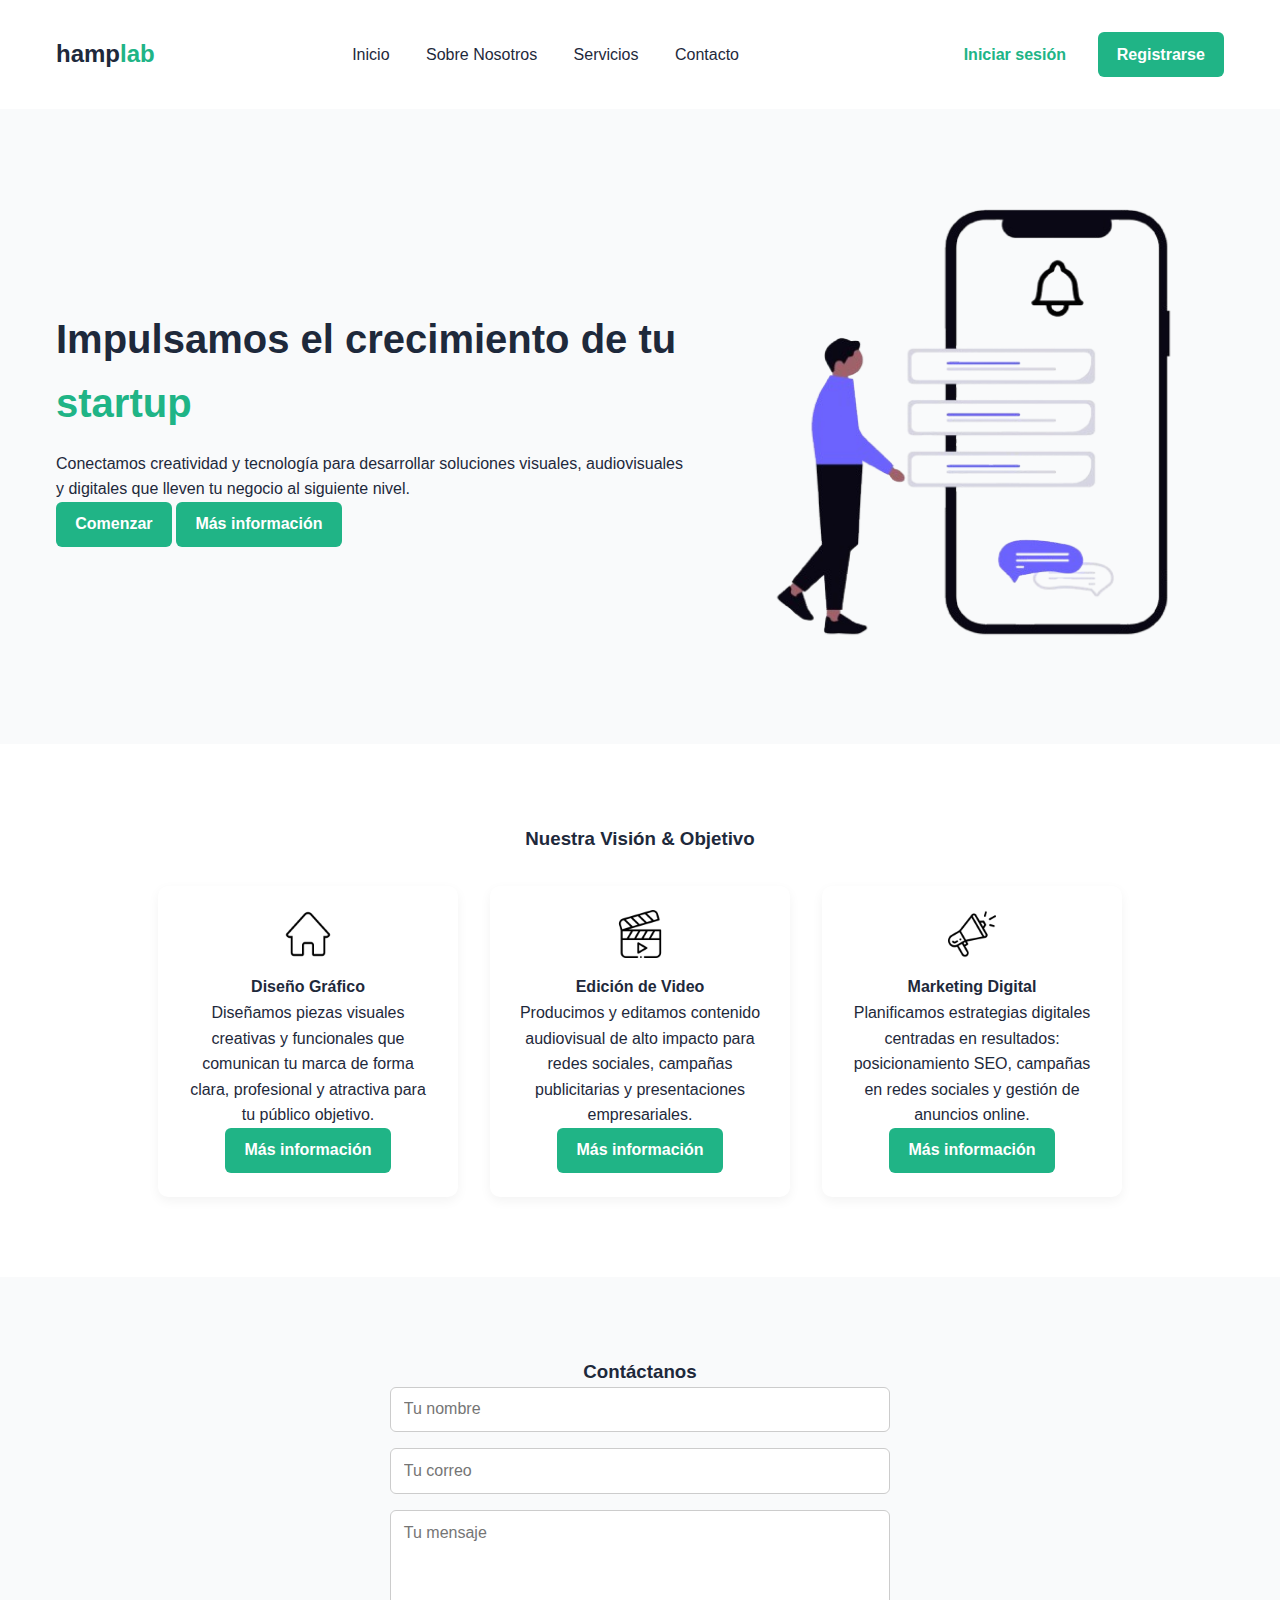
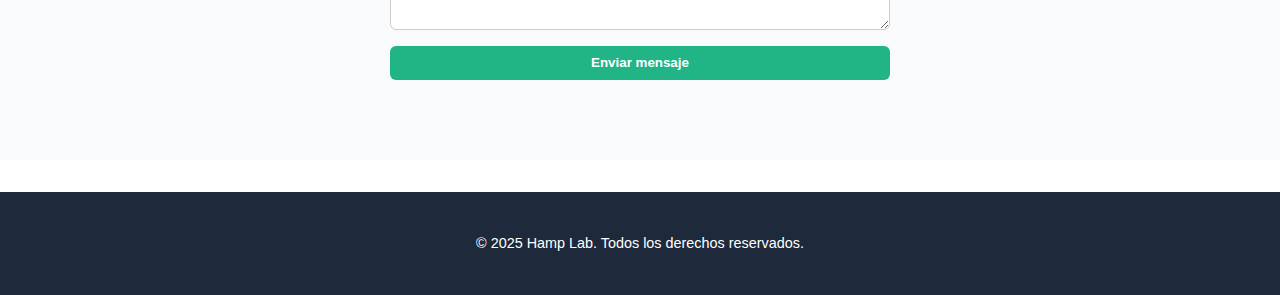
<file: index.html>
<!DOCTYPE html>
<html lang="es">
<head>
  <meta charset="UTF-8" />
  <meta name="viewport" content="width=device-width, initial-scale=1.0" />
  <title>Hamp Lab</title>
  <link rel="stylesheet" href="css/styles.css" />
</head>
<body>
  <!-- Encabezado / Navbar -->
  <header class="navbar">
    <div class="container">
      <h1 class="logo">hamp<span>lab</span></h1>
      <nav>
        <a href="#home">Inicio</a>
        <a href="#about">Sobre Nosotros</a>
        <a href="#services">Servicios</a>
        <a href="#contact">Contacto</a>
        
      </nav>
      <div class="auth">
        <a href="pages/signin.html" class="btn login">Iniciar sesión</a>
        <a href="pages/signup.html" class="btn signup">Registrarse</a>
      </div>
    </div>
  </header>

  <!-- Sección Principal -->
  <section class="hero" id="home">
    <div class="container hero-content">
      <div class="hero-text">
        <h2>Impulsamos el crecimiento de tu <span>startup</span></h2>
        <p>Conectamos creatividad y tecnología para desarrollar soluciones visuales, audiovisuales y digitales que lleven tu negocio al siguiente nivel.</p>
        <div class="hero-actions">
          <a href="#services" class="btn primary">Comenzar</a>
          <a href="#about" class="btn secondary">Más información</a>
        </div>
      </div>
      <div class="hero-img">
        <img src="assets/img/persona.png" alt="Imagen principal" width="500" height="500"/>
      </div>
    </div>
  </section>

  <!-- Servicios -->
  <section class="services" id="services">
    <div class="container">
      <h3>Nuestra Visión & Objetivo</h3>
      <div class="cards">
        <div class="card">
          <div class="icon">
            <img src="assets/img/home.png" alt="Icono Diseño" width="40" height="40">
          </div>
          <h4>Diseño Gráfico</h4>
          <p>Diseñamos piezas visuales creativas y funcionales que comunican tu marca de forma clara, profesional y atractiva para tu público objetivo.</p>
          <a href="#contact" class="btn secondary">Más información</a>
        </div>
        <div class="card">
          <div class="icon">
            <img src="assets/img/video.png" alt="Icono Video" width="40" height="40">
          </div>
          <h4>Edición de Video</h4>
          <p>Producimos y editamos contenido audiovisual de alto impacto para redes sociales, campañas publicitarias y presentaciones empresariales.</p>
          <a href="#contact" class="btn secondary">Más información</a>
        </div>
        <div class="card">
          <div class="icon">
            <img src="assets/img/promotion.png" alt="Icono Marketing" width="40" height="40">
          </div>
          <h4>Marketing Digital</h4>
          <p>Planificamos estrategias digitales centradas en resultados: posicionamiento SEO, campañas en redes sociales y gestión de anuncios online.</p>
          <a href="#contact" class="btn secondary">Más información</a>
        </div>
      </div>
    </div>
  </section>

  <!-- Contacto -->
  <section class="contact" id="contact">
    <div class="container">
      <h3>Contáctanos</h3>
      <form class="contact-form">
        <input type="text" name="name" placeholder="Tu nombre" required />
        <input type="email" name="email" placeholder="Tu correo" required />
        <textarea name="message" placeholder="Tu mensaje" required></textarea>
        <button type="submit" class="btn primary">Enviar mensaje</button>
      </form>
    </div>
  </section>

  <!-- Pie de página -->
  <footer class="footer">
    <div class="container">
      <p>&copy; 2025 Hamp Lab. Todos los derechos reservados.</p>
    </div>
  </footer>
</body>
</html>
</file>
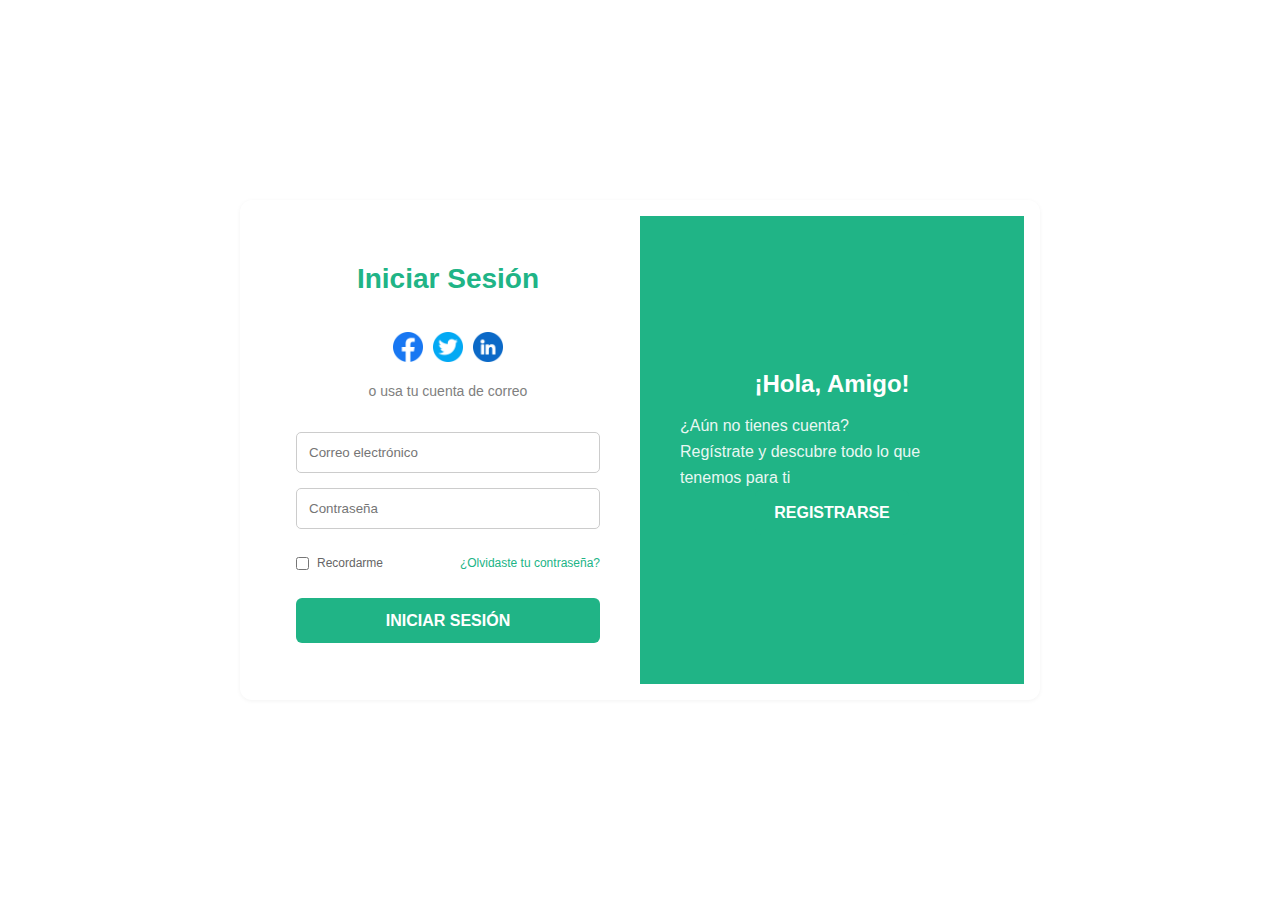
<file: signin.html>
<!DOCTYPE html>
<html lang="es">
<head>
  <meta charset="UTF-8" />
  <meta name="viewport" content="width=device-width, initial-scale=1.0"/>
  <title>Iniciar Sesión - Hamp Lab</title>
  <link rel="stylesheet" href="css/styles.css" />
</head>
<body class="login-page">
  <div class="container login">
    <!-- Panel Izquierdo (Iniciar Sesión) -->
    <div class="left-panel signin-left-panel">
      <h2>Iniciar Sesión</h2>
      <div class="social-icons">
        <a href="#"><img src="assets/img/facebook.png" alt="Facebook"/></a>
        <a href="#"><img src="assets/img/twitter.png" alt="Twitter"/></a>
        <a href="#"><img src="assets/img/linkedin.png" alt="LinkedIn"/></a>
      </div>
      <p class="small-text">o usa tu cuenta de correo</p>
      <form>
        <input type="email" placeholder="Correo electrónico" required />
        <input type="password" placeholder="Contraseña" required />
        <div class="form-options">
          <label class="remember-me">
            <input type="checkbox" />
            <span>Recordarme</span>
          </label>
          <a href="#" class="forgot-password">¿Olvidaste tu contraseña?</a>
        </div>
        <a href="catalog.html" class="btn primary">INICIAR SESIÓN</a>
      
      </form>
    </div>

    <!-- Panel Derecho (Bienvenida al Registro) -->
    <div class="right-panel signin-right-panel">
      <h2>¡Hola, Amigo!</h2>
      <p>¿Aún no tienes cuenta?<br>Regístrate y descubre todo lo que tenemos para ti</p>
      <a href="signup.html" class="btn secondary">REGISTRARSE</a>
    </div>
  </div>
</body>
</html>
</file>
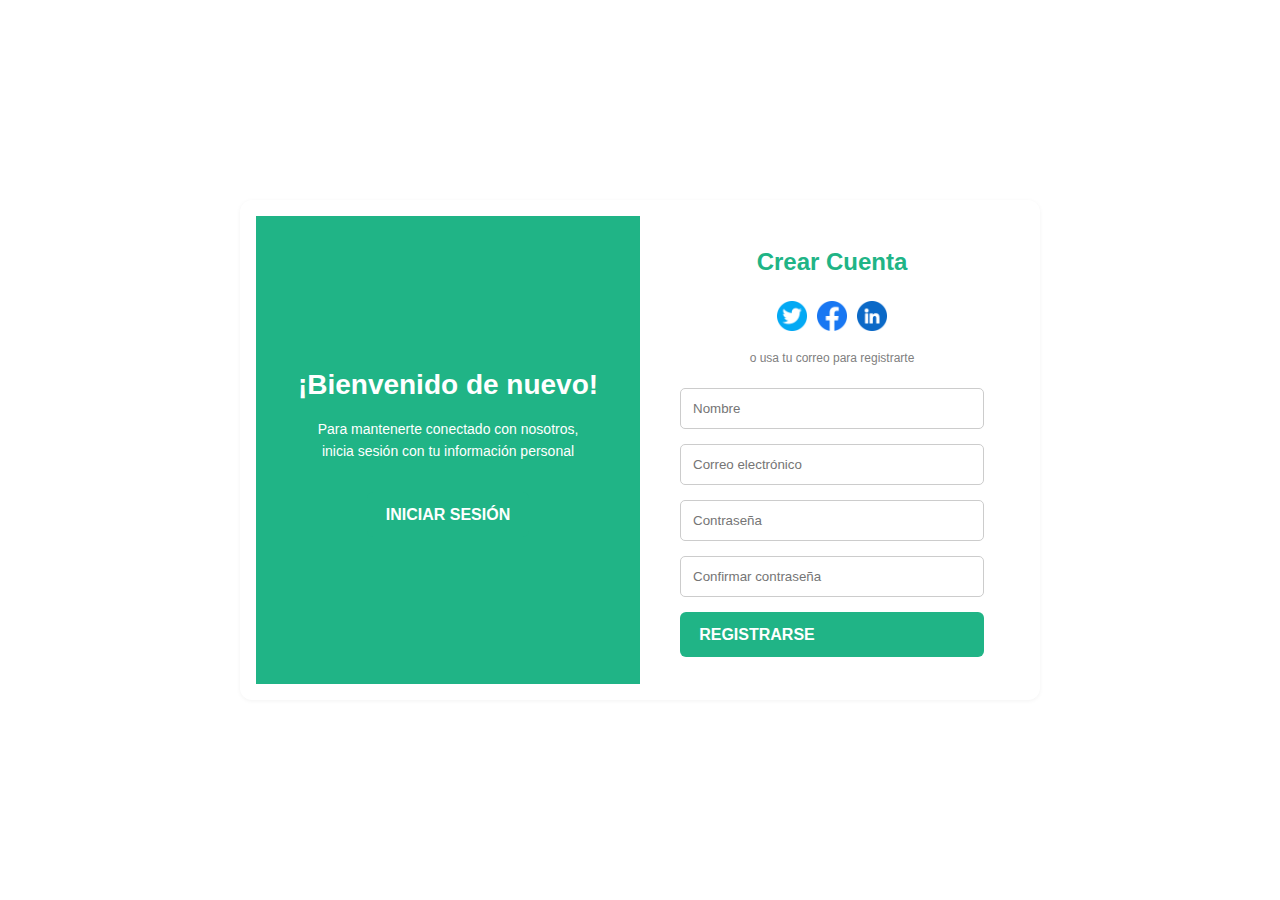
<file: signup.html>
<!DOCTYPE html>
<html lang="es">
<head>
  <meta charset="UTF-8" />
  <meta name="viewport" content="width=device-width, initial-scale=1.0"/>
  <title>Hamp Lab</title>
  <link rel="stylesheet" href="css/styles.css" />
</head>
<body class="login-page">
  <div class="container login">
    <!-- Panel Izquierdo (Inicio de sesión) -->
    <div class="left-panel">
      <h2>¡Bienvenido de nuevo!</h2>
      <p>Para mantenerte conectado con nosotros,<br>inicia sesión con tu información personal</p>
      <a href="signin.html" class="btn primary">INICIAR SESIÓN</a>
    </div>

    <!-- Panel Derecho (Registro) -->
    <div class="right-panel">
      <h2>Crear Cuenta</h2>
      <div class="social-icons">
        <a href="#"><img src="assets/img/twitter.png" alt="Twitter"/></a>
        <a href="#"><img src="assets/img/facebook.png" alt="Facebook"/></a>
        <a href="#"><img src="assets/img/linkedin.png" alt="LinkedIn"/></a>
      </div>
      <p class="small-text">o usa tu correo para registrarte</p>
      <form>
        <input type="text" placeholder="Nombre" required />
        <input type="email" placeholder="Correo electrónico" required />
        <input type="password" placeholder="Contraseña" required />
        <input type="password" placeholder="Confirmar contraseña" required />
        <a href="catalog.html" class="btn primary">REGISTRARSE</a>
       
      </form>
    </div>
  </div>
</body>
</html>
</file>
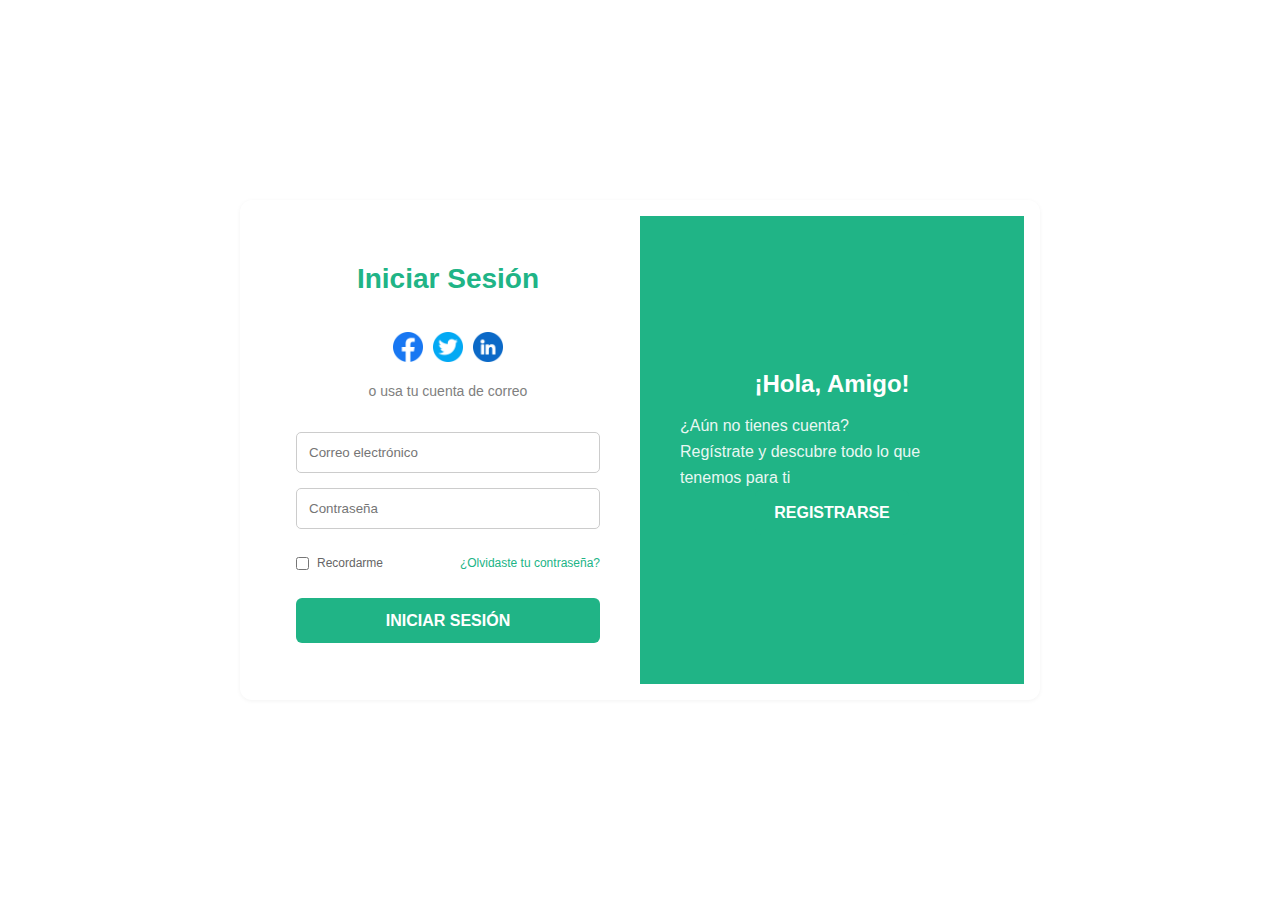
<file: pages/signin.html>
<!DOCTYPE html>
<html lang="es">
<head>
  <meta charset="UTF-8" />
  <meta name="viewport" content="width=device-width, initial-scale=1.0"/>
  <title>Iniciar Sesión - Hamp Lab</title>
  <link rel="stylesheet" href="../css/styles.css" />
</head>
<body class="login-page">
  <div class="container login">
    <!-- Panel Izquierdo (Iniciar Sesión) -->
    <div class="left-panel signin-left-panel">
      <h2>Iniciar Sesión</h2>
      <div class="social-icons">
        <a href="#"><img src="../assets/img/facebook.png" alt="Facebook"/></a>
        <a href="#"><img src="../assets/img/twitter.png" alt="Twitter"/></a>
        <a href="#"><img src="../assets/img/linkedin.png" alt="LinkedIn"/></a>
      </div>
      <p class="small-text">o usa tu cuenta de correo</p>
      <form>
        <input type="email" placeholder="Correo electrónico" required />
        <input type="password" placeholder="Contraseña" required />
        <div class="form-options">
          <label class="remember-me">
            <input type="checkbox" />
            <span>Recordarme</span>
          </label>
          <a href="#" class="forgot-password">¿Olvidaste tu contraseña?</a>
        </div>
        <a href="catalog.html" class="btn primary">INICIAR SESIÓN</a>
      
      </form>
    </div>

    <!-- Panel Derecho (Bienvenida al Registro) -->
    <div class="right-panel signin-right-panel">
      <h2>¡Hola, Amigo!</h2>
      <p>¿Aún no tienes cuenta?<br>Regístrate y descubre todo lo que tenemos para ti</p>
      <a href="signup.html" class="btn secondary">REGISTRARSE</a>
    </div>
  </div>
</body>
</html>
</file>
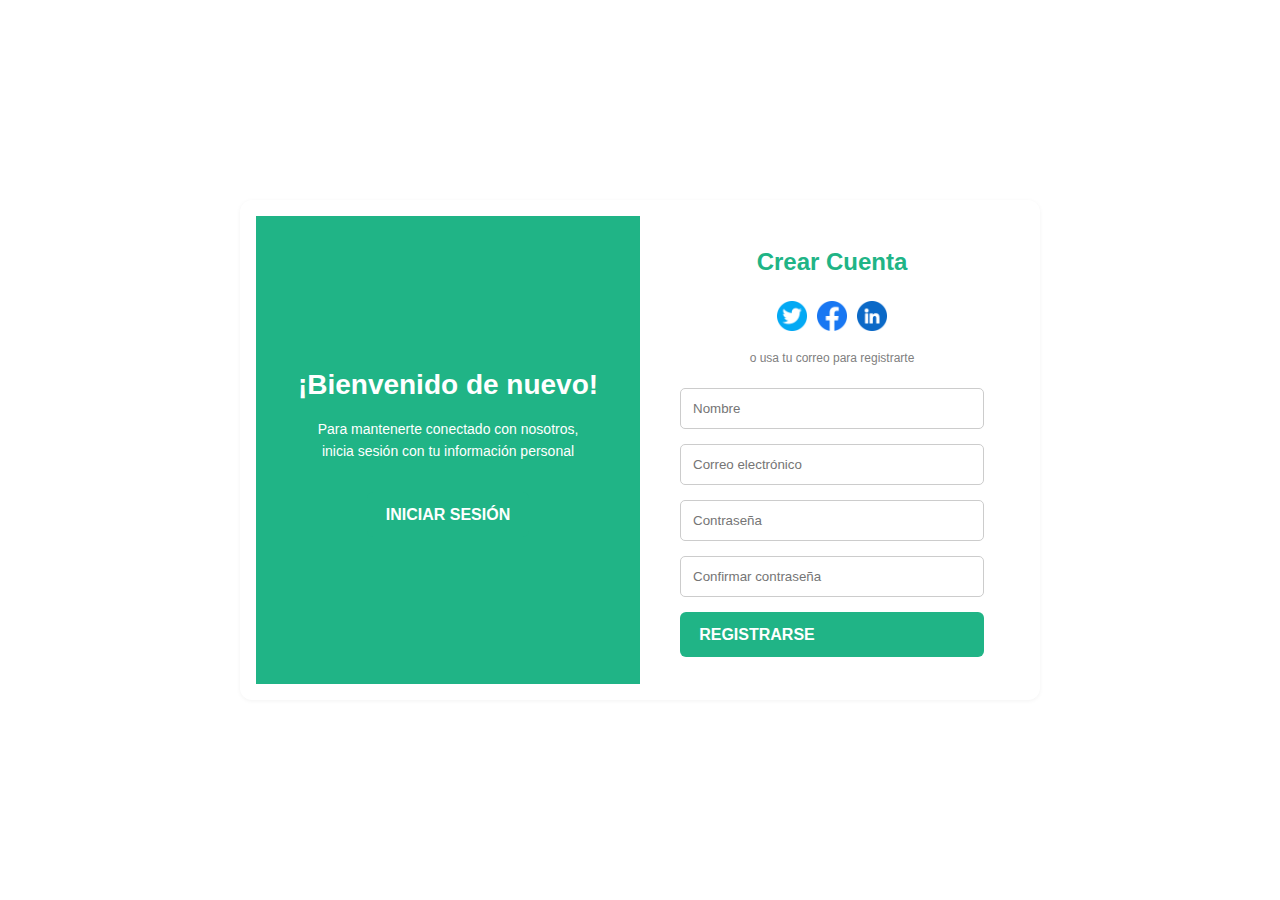
<file: pages/signup.html>
<!DOCTYPE html>
<html lang="es">
<head>
  <meta charset="UTF-8" />
  <meta name="viewport" content="width=device-width, initial-scale=1.0"/>
  <title>Hamp Lab</title>
  <link rel="stylesheet" href="../css/styles.css" />
</head>
<body class="login-page">
  <div class="container login">
    <!-- Panel Izquierdo (Inicio de sesión) -->
    <div class="left-panel">
      <h2>¡Bienvenido de nuevo!</h2>
      <p>Para mantenerte conectado con nosotros,<br>inicia sesión con tu información personal</p>
      <a href="signin.html" class="btn primary">INICIAR SESIÓN</a>
    </div>

    <!-- Panel Derecho (Registro) -->
    <div class="right-panel">
      <h2>Crear Cuenta</h2>
      <div class="social-icons">
        <a href="#"><img src="../assets/img/twitter.png" alt="Twitter"/></a>
        <a href="#"><img src="../assets/img/facebook.png" alt="Facebook"/></a>
        <a href="#"><img src="../assets/img/linkedin.png" alt="LinkedIn"/></a>
      </div>
      <p class="small-text">o usa tu correo para registrarte</p>
      <form>
        <input type="text" placeholder="Nombre" required />
        <input type="email" placeholder="Correo electrónico" required />
        <input type="password" placeholder="Contraseña" required />
        <input type="password" placeholder="Confirmar contraseña" required />
        <a href="catalog.html" class="btn primary">REGISTRARSE</a>
       
      </form>
    </div>
  </div>
</body>
</html>
</file>
<file: css/styles.css>
/* ===================== */
/* CSS Variables         */
/* ===================== */
:root {
  /* Colores principales */
  --primary-color: #20b486;
  --primary-hover: #1a9670;
  --secondary-color: #1e293b;
  --white: #ffffff;
  --gray-light: #f9fafb;
  --gray-medium: #ccc;
  --gray-dark: #666;
  --gray-text: gray;
  --border-color: #e0e0e0;
  
  /* Fuentes */
  --font-family: 'Segoe UI', sans-serif;
  --font-weight-medium: 500;
  --font-weight-semibold: 600;
  --font-weight-bold: bold;
  
  /* Tamaños de fuente */
  --font-size-small: 0.9rem;
  --font-size-tiny: 12px;
  --font-size-base: 1rem;
  --font-size-medium: 1.5rem;
  --font-size-large: 2rem;
  --font-size-xlarge: 2.5rem;
  --font-size-title: 28px;
  --font-size-text: 14px;
  
  /* Espaciado */
  --spacing-xs: 0.5rem;
  --spacing-sm: 1rem;
  --spacing-md: 1.5rem;
  --spacing-lg: 2rem;
  --spacing-xl: 3rem;
  --spacing-xxl: 4rem;
  --spacing-form: 15px;
  --spacing-panel: 40px;
  --spacing-icon: 10px;
  
  /* Bordes */
  --border-radius-sm: 5px;
  --border-radius-md: 6px;
  --border-radius-lg: 10px;
  --border-radius-xl: 12px;
  --border-radius-round: 25px;
  --border-radius-hero: 1rem;
  
  /* Sombras */
  --shadow-light: 0 2px 5px rgba(0,0,0,0.05);
  --shadow-card: 0 4px 12px rgba(0,0,0,0.05);
  --shadow-subtle: 0 1px 4px rgba(0, 0, 0, 0.05);
  
  /* Tamaños */
  --container-width: 1200px;
  --login-width: 800px;
  --login-height: 500px;
  --card-width: 300px;
  --form-width: 500px;
  --icon-size: 48px;
  --social-icon-size: 30px;
  --search-width: 400px;
  --textarea-height: 120px;
  --catalog-card-width: 200px;
  
  /* Transiciones */
  --transition-fast: 0.2s ease;
  --transition-medium: 0.3s;
  --transition-smooth: 0.3s ease;
  
  /* Line height y otros */
  --line-height-base: 1.6;
  --opacity-hover: 0.9;
  --opacity-medium: 0.9;
  --transform-hover: translateY(-5px);
  --transform-scale: scale(1.02);
}

/* ===================== */
/* Reset & Base Styles */
/* ===================== */
* {
  margin: 0;
  padding: 0;
  box-sizing: border-box;
  font-family: var(--font-family);
}

body {
  background: var(--white);
  color: var(--secondary-color);
  line-height: var(--line-height-base);
}

.container {
  max-width: var(--container-width);
  margin: auto;
  padding: var(--spacing-sm);
}

/* ===================== */
/* Navigation            */
/* ===================== */
.navbar {
  background: var(--white);
  box-shadow: var(--shadow-light);
  padding: var(--spacing-sm) 0;
}

.navbar .container {
  display: flex;
  justify-content: space-between;
  align-items: center;
}

.logo {
  font-size: var(--font-size-medium);
  font-weight: var(--font-weight-bold);
}

.logo span {
  color: var(--primary-color);
}

nav a {
  margin: 0 var(--spacing-sm);
  text-decoration: none;
  color: var(--secondary-color);
  font-weight: var(--font-weight-medium);
}

.auth .btn {
  margin-left: var(--spacing-xs);
  padding: 0.6rem 1.2rem;
  border-radius: var(--border-radius-md);
  font-weight: var(--font-weight-semibold);
  text-decoration: none;
  cursor: pointer;
  transition: background-color var(--transition-medium), border-color var(--transition-medium), color var(--transition-medium);
  display: inline-block;
}

.auth .login {
  background-color: var(--white);
  border: 2px solid var(--primary-color);
  color: var(--primary-color);
}

.auth .signup {
  background-color: var(--primary-color);
  border: 2px solid var(--primary-color);
  color: var(--white);
}

.auth .btn:hover {
  opacity: var(--opacity-hover);
}

.welcome-msg {
  margin-right: var(--spacing-sm);
  font-weight: var(--font-weight-medium);
  color: var(--secondary-color);
}

/* ===================== */
/* Button Components     */
/* ===================== */
.btn, .btn:link, .btn:visited {
  display: inline-block;
  padding: 0.6rem 1.2rem;
  border-radius: var(--border-radius-md);
  border: none;
  cursor: pointer;
  font-weight: var(--font-weight-semibold);
  text-decoration: none;
  transition: background-color var(--transition-medium), border-color var(--transition-medium), color var(--transition-medium), transform var(--transition-fast);
}

.btn.primary {
  background-color: var(--primary-color);
  color: var(--white);
}

.btn.secondary {
  background-color: var(--white);
  border: 2px solid var(--primary-color);
  color: var(--primary-color);
}

.btn:hover {
  opacity: var(--opacity-hover);
  transform: var(--transform-scale);
}

/* ===================== */
/* Homepage Sections     */
/* ===================== */
.hero {
  background: var(--gray-light);
  padding: var(--spacing-xl) 0;
}

.hero-content {
  display: flex;
  justify-content: space-between;
  align-items: center;
  gap: var(--spacing-lg);
}

.hero-text {
  flex: 1;
}

.hero-text h2 {
  font-size: var(--font-size-xlarge);
  margin-bottom: var(--spacing-sm);
}

.hero-text span {
  color: var(--primary-color);
}

.hero-img img {
  max-width: 100%;
  border-radius: var(--border-radius-hero);
}

.services {
  background: var(--white);
  padding: var(--spacing-xxl) 0;
  text-align: center;
}

.cards {
  display: flex;
  justify-content: center;
  flex-wrap: wrap;
  gap: var(--spacing-lg);
  margin-top: var(--spacing-lg);
}

.card {
  background: var(--white);
  padding: var(--spacing-md);
  border-radius: var(--border-radius-lg);
  box-shadow: var(--shadow-card);
  width: var(--card-width);
  transition: transform var(--transition-smooth);
}

.card:hover {
  transform: var(--transform-hover);
}

.card .icon {
  margin-bottom: var(--spacing-sm);
}

.card .icon img {
  display: block;
  margin: 0 auto;
  width: var(--icon-size);
  height: var(--icon-size);
  filter: grayscale(100%) contrast(100%);
}

.contact {
  padding: var(--spacing-xxl) 0;
  background: var(--gray-light);
  text-align: center;
}

.contact-form {
  max-width: var(--form-width);
  margin: auto;
  display: flex;
  flex-direction: column;
  gap: var(--spacing-sm);
}

.contact-form input,
.contact-form textarea {
  padding: 0.8rem;
  border: 1px solid var(--gray-medium);
  border-radius: var(--border-radius-md);
  font-size: var(--font-size-base);
  width: 100%;
}

.contact-form textarea {
  min-height: var(--textarea-height);
  resize: vertical;
}

/* ===================== */
/* Catalog Section       */
/* ===================== */
.catalog {
  background: var(--white);
  padding: var(--spacing-xxl) 0;
  text-align: center;
}

.catalog h3 {
  font-size: var(--font-size-large);
  margin-bottom: var(--spacing-sm);
}

.catalog .search-input {
  padding: 0.8rem;
  width: 100%;
  max-width: var(--search-width);
  margin: var(--spacing-sm) auto var(--spacing-lg) auto;
  border: 1px solid var(--gray-medium);
  border-radius: var(--border-radius-md);
  font-size: var(--font-size-base);
}

.catalog .card .icon img {
  display: block;
  margin: 0 auto var(--spacing-sm) auto;
  width: 100%;
  max-width: var(--catalog-card-width);
  height: auto;
  object-fit: contain;
}

/* ===================== */
/* Authentication Pages  */
/* ===================== */
body.login-page {
  display: flex;
  justify-content: center;
  align-items: center;
  height: 100vh;
}

.container.login {
  display: flex;
  width: var(--login-width);
  height: var(--login-height);
  border-radius: var(--border-radius-xl);
  overflow: hidden;
  background-color: var(--white);
  box-shadow: var(--shadow-subtle);
}

.left-panel {
  width: 50%;
  background-color: var(--primary-color);
  color: var(--white);
  display: flex;
  flex-direction: column;
  align-items: center;
  justify-content: center;
  padding: var(--spacing-panel);
  text-align: center;
}

.left-panel h2 {
  font-size: var(--font-size-title);
  margin-bottom: var(--spacing-icon);
}

.left-panel p {
  font-size: var(--font-size-text);
  margin-bottom: 30px;
}

.right-panel {
  width: 50%;
  padding: var(--spacing-panel);
  display: flex;
  flex-direction: column;
  justify-content: center;
  align-items: center;
}

.right-panel h2 {
  margin-bottom: var(--spacing-icon);
  color: var(--primary-color);
}

.social-icons {
  display: flex;
  gap: var(--spacing-icon);
  margin: var(--spacing-icon) 0;
}

.social-icons img {
  width: var(--social-icon-size);
  height: var(--social-icon-size);
}

.small-text {
  font-size: var(--font-size-tiny);
  color: var(--gray-text);
  margin-bottom: 20px;
}

form {
  width: 100%;
  display: flex;
  flex-direction: column;
  gap: var(--spacing-form);
}

form input {
  padding: 12px;
  border: 1px solid var(--gray-medium);
  border-radius: var(--border-radius-sm);
}

/* Signin specific styles */
.signin-left-panel {
  background-color: var(--white);
  color: var(--secondary-color);
}

.signin-left-panel h2 {
  color: var(--primary-color);
  margin-bottom: 20px;
}

.signin-right-panel {
  background-color: var(--primary-color);
  color: var(--white);
}

.signin-right-panel h2 {
  color: var(--white);
}

.signin-right-panel p {
  color: var(--white);
  opacity: var(--opacity-medium);
}

.form-options {
  display: flex;
  justify-content: space-between;
  align-items: center;
  margin: var(--spacing-icon) 0;
  font-size: var(--font-size-tiny);
}

.remember-me {
  display: flex;
  align-items: center;
  cursor: pointer;
  color: var(--gray-dark);
}

.remember-me input[type="checkbox"] {
  margin-right: var(--spacing-xs);
  width: auto;
}

.forgot-password {
  color: var(--primary-color);
  text-decoration: none;
  font-size: var(--font-size-tiny);
}

.forgot-password:hover {
  text-decoration: underline;
}

/* ===================== */
/* Footer                */
/* ===================== */
.footer {
  background: var(--secondary-color);
  color: var(--white);
  text-align: center;
  padding: var(--spacing-md) 0;
  font-size: var(--font-size-small);
  margin-top: var(--spacing-lg);
}

/* ===================== */
/* Responsive Design     */
/* ===================== */
@media (max-width: 768px) {
  .hero-content {
    flex-direction: column;
    text-align: center;
  }

  nav {
    display: none;
  }

  .cards {
    flex-direction: column;
    align-items: center;
  }

  .container.login {
    flex-direction: column;
    width: 90%;
    height: auto;
    border-radius: 0;
    box-shadow: none;
  }

  .left-panel,
  .right-panel {
    width: 100%;
    padding: var(--spacing-lg);
  }

  .left-panel {
    border-bottom: 1px solid var(--border-color);
    border-radius: 0;
  }

  .right-panel {
    border-radius: 0;
  }

  form {
    width: 100%;
  }

  .catalog .cards {
    flex-direction: column;
    align-items: center;
  }

  .catalog .card {
    width: 90%;
  }

  .form-options {
    flex-direction: column;
    gap: var(--spacing-icon);
    align-items: flex-start;
  }
  
  .forgot-password {
    align-self: flex-end;
  }
}

/* ===================== */
/* Reset & Base Styles */
/* ===================== */
* {
  margin: 0; /* Elimina márgenes por defecto */
  padding: 0; /* Elimina rellenos por defecto */
  box-sizing: border-box; /* Incluye borde y padding en el ancho total */
  font-family: var(--font-family); /* Fuente base del sitio */
}

body {
  background: var(--white); /* Fondo blanco */
  color: var(--secondary-color); /* Color de texto oscuro */
  line-height: var(--line-height-base); /* Altura de línea para mejorar la legibilidad */
}

.container {
  max-width: var(--container-width); /* Limita el ancho máximo del contenedor */
  margin: auto; /* Centra horizontalmente */
  padding: var(--spacing-sm); /* Espaciado interno alrededor del contenido */
}

/* ===================== */
/* Navbar Styles         */
/* ===================== */
.navbar {
  background: var(--white); /* Fondo blanco para el navbar */
  box-shadow: var(--shadow-light); /* Sombra suave inferior */
  padding: var(--spacing-sm) 0; /* Espaciado vertical */
}

.navbar .container {
  display: flex; /* Layout en línea horizontal */
  justify-content: space-between; /* Espacio entre logo y enlaces */
  align-items: center; /* Centrado vertical */
}

.logo {
  font-size: var(--font-size-medium); /* Tamaño grande para el logo */
  font-weight: var(--font-weight-bold); /* Negrita para destacarlo */
}

.logo span {
  color: var(--primary-color); /* Color verde para parte del logo */
}

nav a {
  margin: 0 var(--spacing-sm); /* Espaciado horizontal entre enlaces */
  text-decoration: none; /* Quita subrayado */
  color: var(--secondary-color); /* Color de texto del enlace */
  font-weight: var(--font-weight-medium); /* Peso medio del texto */
}

/* ===================== */
/* Auth Buttons          */
/* ===================== */
.auth .btn {
  margin-left: var(--spacing-xs); /* Espacio entre botones */
  padding: 0.6rem 1.2rem; /* Tamaño del botón */
  border-radius: var(--border-radius-md); /* Bordes redondeados */
  font-weight: var(--font-weight-semibold); /* Texto en negrita */
  text-decoration: none; /* Sin subrayado */
  cursor: pointer; /* Cambia el cursor al pasar por encima */
  transition: background-color var(--transition-medium), border-color var(--transition-medium), color var(--transition-medium); /* Efectos suaves */
  display: inline-block; /* Comportamiento de bloque en línea */
}

.auth .login {
  background-color: var(--white); /* Fondo blanco */
  border: 2px solid var(--primary-color); /* Borde verde */
  color: var(--primary-color); /* Texto verde */
}

.auth .signup {
  background-color: var(--primary-color); /* Fondo verde */
  border: 2px solid var(--primary-color); /* Mismo color para borde */
  color: var(--white); /* Texto blanco */
}

.auth .btn:hover {
  opacity: var(--opacity-hover); /* Efecto de opacidad al pasar el cursor */
}

/* ===================== */
/* Button Utilities      */
/* ===================== */
.btn, .btn:link, .btn:visited {
  display: inline-block; /* Alineación horizontal */
  padding: 0.6rem 1.2rem; /* Espaciado interno */
  border-radius: var(--border-radius-md); /* Esquinas redondeadas */
  border: none; /* Sin borde por defecto */
  cursor: pointer; /* Cursor tipo botón */
  font-weight: var(--font-weight-semibold); /* Texto más grueso */
  text-decoration: none; /* Quitar subrayado */
  transition: background-color var(--transition-medium), border-color var(--transition-medium), color var(--transition-medium), transform var(--transition-fast); /* Transiciones suaves */
}

.btn.primary {
  background-color: var(--primary-color); /* Verde principal */
  color: var(--white); /* Texto blanco */
}

.btn.secondary {
  background-color: var(--white); /* Fondo blanco */
  border: 2px solid var(--primary-color); /* Borde verde */
  color: var(--primary-color); /* Texto verde */
}

.btn:hover {
  opacity: var(--opacity-hover); /* Ligera opacidad */
  transform: var(--transform-scale); /* Aumenta ligeramente el tamaño */
}

/* ===================== */
/* Hero Section          */
/* ===================== */
.hero {
  background: var(--gray-light); /* Fondo gris claro */
  padding: var(--spacing-xl) 0; /* Espaciado vertical amplio */
}

.hero-content {
  display: flex; /* Layout horizontal */
  justify-content: space-between; /* Separación entre texto e imagen */
  align-items: center; /* Centrado vertical */
  gap: var(--spacing-lg); /* Espacio entre columnas */
}

.hero-text {
  flex: 1; /* Ocupa el mismo espacio que la imagen */
}

.hero-text h2 {
  font-size: var(--font-size-xlarge); /* Título grande */
  margin-bottom: var(--spacing-sm); /* Espacio inferior */
}

.hero-text span {
  color: var(--primary-color); /* Color verde para destacar */
}

.hero-img img {
  max-width: 100%; /* Escala al ancho máximo del contenedor */
  border-radius: var(--border-radius-hero); /* Bordes redondeados */
}

/* ===================== */
/* Services Section      */
/* ===================== */
.services {
  background: var(--white); /* Fondo blanco */
  padding: var(--spacing-xxl) 0; /* Espaciado amplio vertical */
  text-align: center; /* Centrado de texto */
}

.cards {
  display: flex; /* Flexbox horizontal */
  justify-content: center; /* Centrado horizontal */
  flex-wrap: wrap; /* Permite saltar de línea */
  gap: var(--spacing-lg); /* Espacio entre tarjetas */
  margin-top: var(--spacing-lg); /* Separación con el título */
}

.card {
  background: var(--white); /* Fondo blanco de tarjeta */
  padding: var(--spacing-md); /* Espaciado interno */
  border-radius: var(--border-radius-lg); /* Bordes redondeados */
  box-shadow: var(--shadow-card); /* Sombra suave */
  width: var(--card-width); /* Ancho fijo de cada tarjeta */
  transition: transform var(--transition-smooth); /* Animación suave */
}

.card:hover {
  transform: var(--transform-hover); /* Eleva ligeramente la tarjeta */
}

.card .icon {
  margin-bottom: var(--spacing-sm); /* Espacio debajo del ícono */
}

.card .icon img {
  display: block; /* Muestra como bloque */
  margin: 0 auto; /* Centrado horizontal */
  width: var(--icon-size); /* Ancho fijo del ícono */
  height: var(--icon-size); /* Alto fijo del ícono */
  filter: grayscale(100%) contrast(100%); /* Estilo monocromático */
}

/* ===================== */
/* Contact Section       */
/* ===================== */
.contact {
  padding: var(--spacing-xxl) 0; /* Espaciado vertical */
  background: var(--gray-light); /* Fondo gris claro */
  text-align: center; /* Centrado del contenido */
}

.contact-form {
  max-width: var(--form-width); /* Ancho máximo del formulario */
  margin: auto; /* Centrado horizontal */
  display: flex; /* Layout vertical */
  flex-direction: column; /* Apila los campos */
  gap: var(--spacing-sm); /* Espacio entre campos */
}

.contact-form input,
.contact-form textarea {
  padding: 0.8rem; /* Espaciado interno */
  border: 1px solid var(--gray-medium); /* Borde gris claro */
  border-radius: var(--border-radius-md); /* Bordes redondeados */
  font-size: var(--font-size-base); /* Tamaño legible */
  width: 100%; /* Ocupa todo el ancho */
}

.contact-form textarea {
  min-height: var(--textarea-height); /* Altura mínima */
  resize: vertical; /* Permite redimensionar verticalmente */
}

/* ===================== */
/* Footer                */
/* ===================== */
.footer {
  background: var(--secondary-color); /* Fondo oscuro */
  color: var(--white); /* Texto blanco */
  text-align: center; /* Centrado del texto */
  padding: var(--spacing-md) 0; /* Espaciado vertical */
  font-size: var(--font-size-small); /* Tamaño pequeño */
  margin-top: var(--spacing-lg); /* Separación con contenido anterior */
}

/* ===================== */
/* Login/Register Panels */
/* ===================== */
body.login-page {
  display: flex; /* Usa flex para centrar en pantalla */
  justify-content: center; /* Centra horizontalmente */
  align-items: center; /* Centra verticalmente */
  height: 100vh; /* Altura completa de la ventana */
}

.container.login {
  display: flex; /* Layout en línea para los paneles */
  width: var(--login-width); /* Ancho total del formulario */
  height: var(--login-height); /* Altura fija del formulario */
  border-radius: var(--border-radius-xl); /* Bordes redondeados */
  overflow: hidden; /* Oculta el desbordamiento */
  background-color: var(--white); /* Fondo blanco */
  box-shadow: var(--shadow-subtle); /* Sombra sutil */
}

.left-panel {
  width: 50%; /* Ocupa la mitad izquierda */
  background-color: var(--primary-color); /* Fondo verde */
  color: var(--white); /* Texto blanco */
  display: flex; /* Flexbox */
  flex-direction: column; /* Columnas */
  align-items: center; /* Centrado horizontal */
  justify-content: center; /* Centrado vertical */
  padding: var(--spacing-panel); /* Espaciado interno */
  text-align: center; /* Centrado de texto */
}

.left-panel h2 {
  font-size: var(--font-size-title); /* Tamaño del título */
  margin-bottom: var(--spacing-icon); /* Espaciado inferior */
}

.left-panel p {
  font-size: var(--font-size-text); /* Tamaño del párrafo */
  margin-bottom: 30px; /* Espaciado inferior */
}

.btn-outline {
  background: transparent; /* Fondo transparente */
  border: 2px solid var(--white); /* Borde blanco */
  color: var(--white); /* Texto blanco */
  padding: var(--spacing-icon) 30px; /* Espaciado interno */
  border-radius: var(--border-radius-round); /* Bordes muy redondeados */
  cursor: pointer; /* Cursor tipo botón */
  font-weight: var(--font-weight-bold); /* Negrita */
  transition: background-color var(--transition-medium), color var(--transition-medium); /* Transición suave */
}

.btn-outline:hover {
  background-color: var(--white); /* Cambia a fondo blanco */
  color: var(--primary-color); /* Cambia texto a verde */
}

.right-panel {
  width: 50%; /* Ocupa la mitad derecha */
  padding: var(--spacing-panel); /* Espaciado interno */
  display: flex; /* Flexbox */
  flex-direction: column; /* Dirección vertical */
  justify-content: center; /* Centrado vertical */
  align-items: center; /* Centrado horizontal */
}

.right-panel h2 {
  margin-bottom: var(--spacing-icon); /* Espaciado inferior */
  color: var(--primary-color); /* Verde institucional */
}

.social-icons {
  display: flex; /* Alineación en fila */
  gap: var(--spacing-icon); /* Espacio entre íconos */
  margin: var(--spacing-icon) 0; /* Espaciado vertical */
}

.social-icons img {
  width: var(--social-icon-size); /* Tamaño de ícono */
  height: var(--social-icon-size); /* Altura igual al ancho */
}

.small-text {
  font-size: var(--font-size-tiny); /* Texto pequeño */
  color: var(--gray-text); /* Color gris claro */
  margin-bottom: 20px; /* Espaciado inferior */
}

form {
  width: 100%; /* Ancho completo del panel */
  display: flex; /* Flexbox */
  flex-direction: column; /* Dirección vertical */
  gap: var(--spacing-form); /* Espacio entre campos */
}

form input {
  padding: 12px; /* Espaciado interno */
  border: 1px solid var(--gray-medium); /* Borde gris claro */
  border-radius: var(--border-radius-sm); /* Bordes redondeados */
}

.btn.primary {
  background-color: var(--primary-color); /* Fondo verde */
  color: var(--white); /* Texto blanco */
}

.btn.secondary {
  background-color: var(--primary-color); /* Fondo verde institucional */
  color: var(--white); /* Texto blanco */
  border: none; /* Sin borde para un diseño limpio */
}


/* ===================== */
/* Catálogo de Productos */
/* ===================== */
.catalog {
  background: var(--white); /* Fondo blanco */
  padding: var(--spacing-xxl) 0; /* Espaciado vertical */
  text-align: center; /* Centrado del texto */
}

.catalog h3 {
  font-size: var(--font-size-large); /* Tamaño del subtítulo */
  margin-bottom: var(--spacing-sm); /* Espacio inferior */
}

.catalog .search-input {
  padding: 0.8rem; /* Espaciado interno */
  width: 100%; /* Ocupa todo el ancho disponible */
  max-width: var(--search-width); /* Limita ancho máximo */
  margin: var(--spacing-sm) auto var(--spacing-lg) auto; /* Centrado con margen */
  border: 1px solid var(--gray-medium); /* Borde gris claro */
  border-radius: var(--border-radius-md); /* Bordes redondeados */
  font-size: var(--font-size-base); /* Tamaño de texto */
}

.catalog .card .icon img {
  display: block; /* Mostrar como bloque */
  margin: 0 auto var(--spacing-sm) auto; /* Centrado y margen inferior */
  width: 100%; /* Ocupa el ancho completo */
  max-width: var(--catalog-card-width); /* Limita tamaño */
  height: auto; /* Escala proporcional */
  object-fit: contain; /* Asegura que no se deforme */
}

.welcome-msg {
  margin-right: var(--spacing-sm); /* Separación del botón */
  font-weight: var(--font-weight-medium); /* Texto semi-negrita */
  color: var(--secondary-color); /* Color de texto */
}


/* ===================== */
/* Register Button       */
/* ===================== */
.btn.register {
  background-color: var(--primary-color); /* Fondo verde institucional */
  color: var(--white); /* Texto blanco */
  border: 2px solid var(--primary-color); /* Borde verde */
  padding: 0.6rem 1.2rem; /* Espaciado interno */
  border-radius: var(--border-radius-md); /* Bordes redondeados */
  font-weight: var(--font-weight-semibold); /* Texto en negrita */
  text-decoration: none; /* Sin subrayado */
  cursor: pointer; /* Cursor tipo botón */
  display: inline-block; /* Comportamiento de bloque en línea */
  transition: background-color var(--transition-medium), border-color var(--transition-medium), color var(--transition-medium), transform var(--transition-fast); /* Transiciones suaves */
}

.btn.register:hover {
  background-color: var(--primary-hover); /* Verde más oscuro al pasar el cursor */
  border-color: var(--primary-hover); /* Borde más oscuro */
  transform: var(--transform-scale); /* Aumenta ligeramente el tamaño */
}

a.register {
  background-color: var(--primary-color); /* Fondo verde para enlaces */
  color: var(--white); /* Texto blanco */
  border: 2px solid var(--primary-color); /* Borde verde */
  padding: 0.6rem 1.2rem; /* Espaciado interno */
  border-radius: var(--border-radius-md); /* Bordes redondeados */
  font-weight: var(--font-weight-semibold); /* Texto en negrita */
  text-decoration: none; /* Sin subrayado */
  display: inline-block; /* Comportamiento de bloque en línea */
  transition: background-color var(--transition-medium), border-color var(--transition-medium), color var(--transition-medium), transform var(--transition-fast); /* Transiciones suaves */
}

a.register:hover {
  background-color: var(--primary-hover); /* Verde más oscuro al pasar el cursor */
  border-color: var(--primary-hover); /* Borde más oscuro */
  transform: var(--transform-scale); /* Aumenta ligeramente el tamaño */
}

/* ===================== */
/* Sign In Specific      */
/* ===================== */
.form-options {
  display: flex;
  justify-content: space-between;
  align-items: center;
  margin: var(--spacing-icon) 0;
  font-size: var(--font-size-tiny);
}

.remember-me {
  display: flex;
  align-items: center;
  cursor: pointer;
  color: var(--gray-dark);
}

.remember-me input[type="checkbox"] {
  margin-right: var(--spacing-xs);
  width: auto;
}

.forgot-password {
  color: var(--primary-color);
  text-decoration: none;
  font-size: var(--font-size-tiny);
}

.forgot-password:hover {
  text-decoration: underline;
}

.signin-left-panel {
  background-color: var(--white);
  color: var(--secondary-color);
}

.signin-left-panel h2 {
  color: var(--primary-color);
  margin-bottom: 20px;
}

.signin-right-panel {
  background-color: var(--primary-color);
  color: var(--white);
}

.signin-right-panel h2 {
  color: var(--white);
}

.signin-right-panel p {
  color: var(--white);
  opacity: var(--opacity-medium);
}

/* ===================== */
/* Responsive            */
/* ===================== */
@media (max-width: 768px) {
  .hero-content {
    flex-direction: column; /* Cambia a vertical en pantallas pequeñas */
    text-align: center; /* Centra texto */
  }

  nav {
    display: none; /* Oculta navegación */
  }

  .cards {
    flex-direction: column; /* Tarjetas en columna */
    align-items: center; /* Centrado horizontal */
  }

  .container.login {
    flex-direction: column; /* Login apilado */
    width: 90%; /* Ancho adaptado */
    height: auto; /* Altura automática */
    border-radius: 0; /* Sin bordes redondeados */
    box-shadow: none; /* Sin sombra */
  }

  .left-panel,
  .right-panel {
    width: 100%; /* Cada panel ocupa toda la pantalla */
    padding: var(--spacing-lg); /* Espaciado uniforme */
  }

  .left-panel {
    border-bottom: 1px solid var(--border-color); /* Línea divisoria */
    border-radius: 0; /* Esquinas cuadradas */
  }

  .right-panel {
    border-radius: 0; /* Esquinas cuadradas */
  }

  form {
    width: 100%; /* Formulario ocupa todo el ancho */
  }

  .catalog .cards {
    flex-direction: column; /* Catálogo apilado */
    align-items: center; /* Centrado */
  }

  .catalog .card {
    width: 90%; /* Tarjetas más anchas */
  }

  .form-options {
    flex-direction: column;
    gap: 10px;
    align-items: flex-start;
  }
  
  .forgot-password {
    align-self: flex-end;
  }
}
</file>
